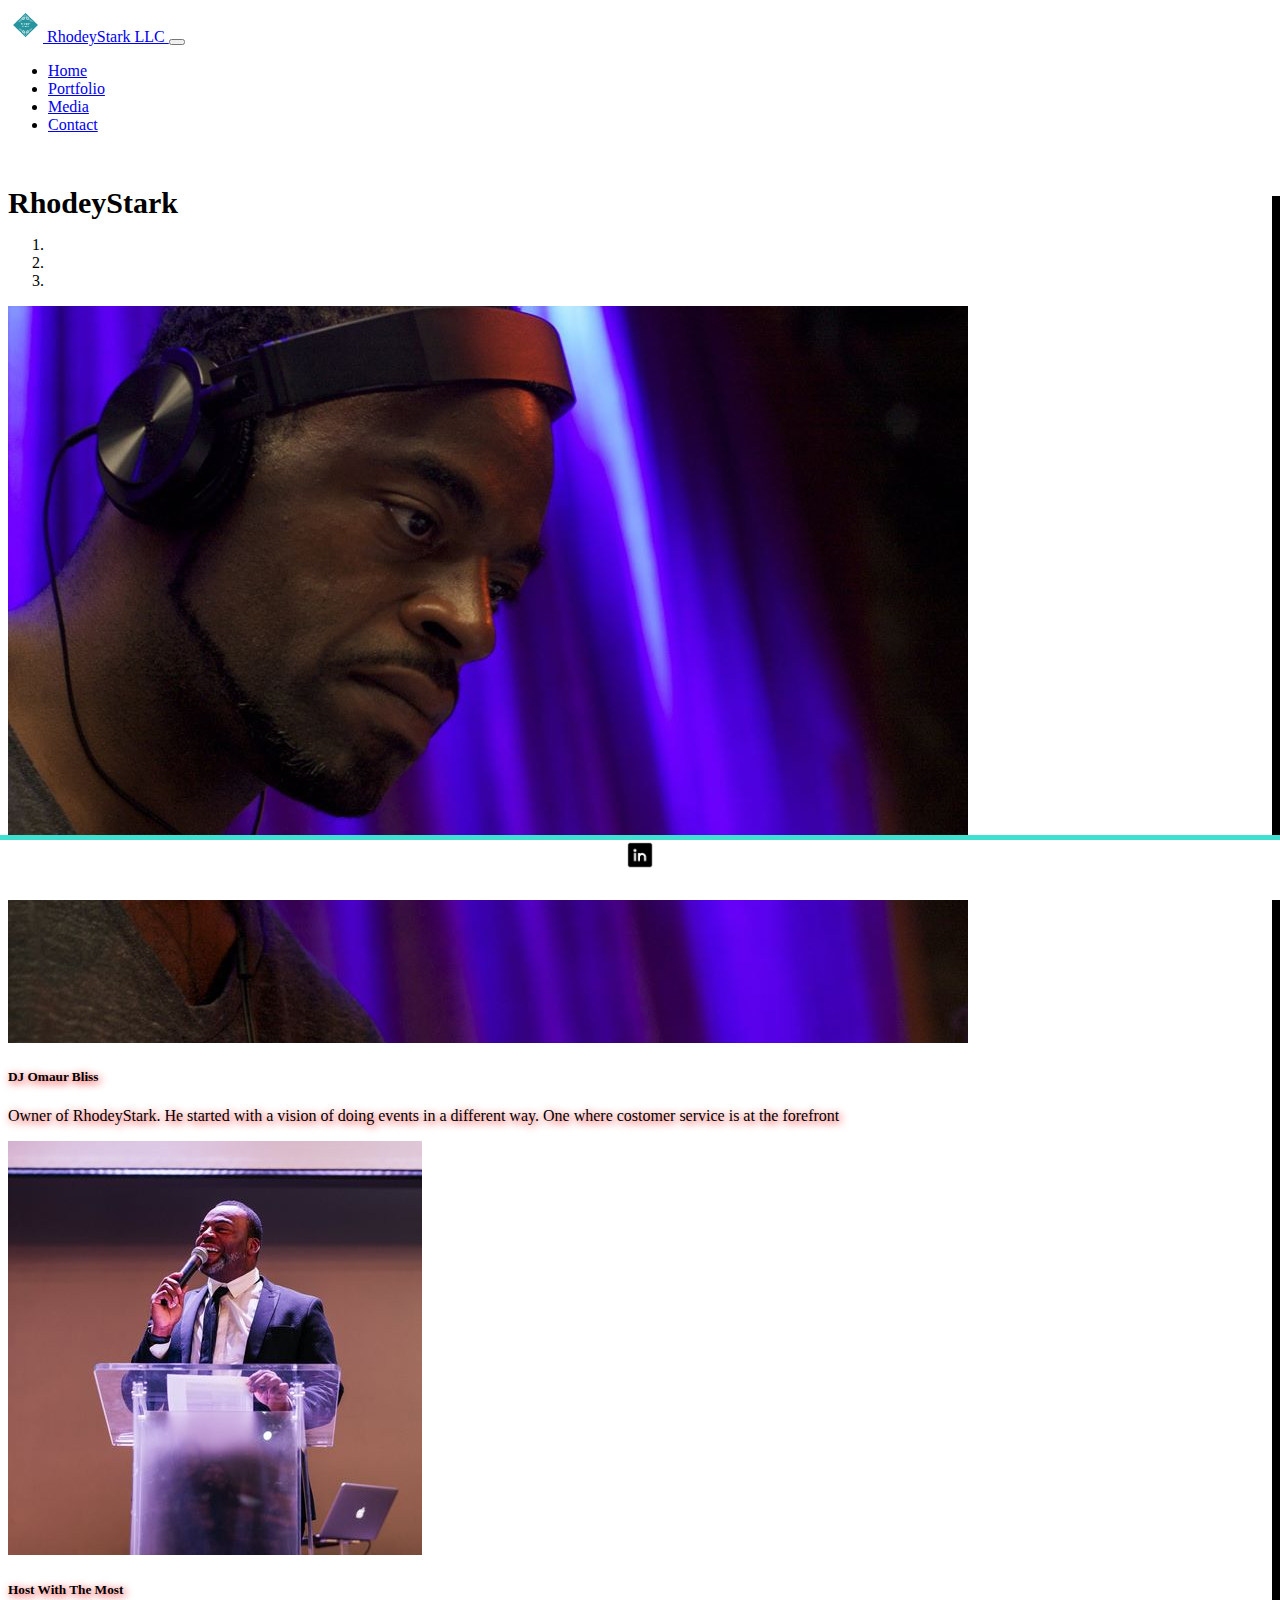
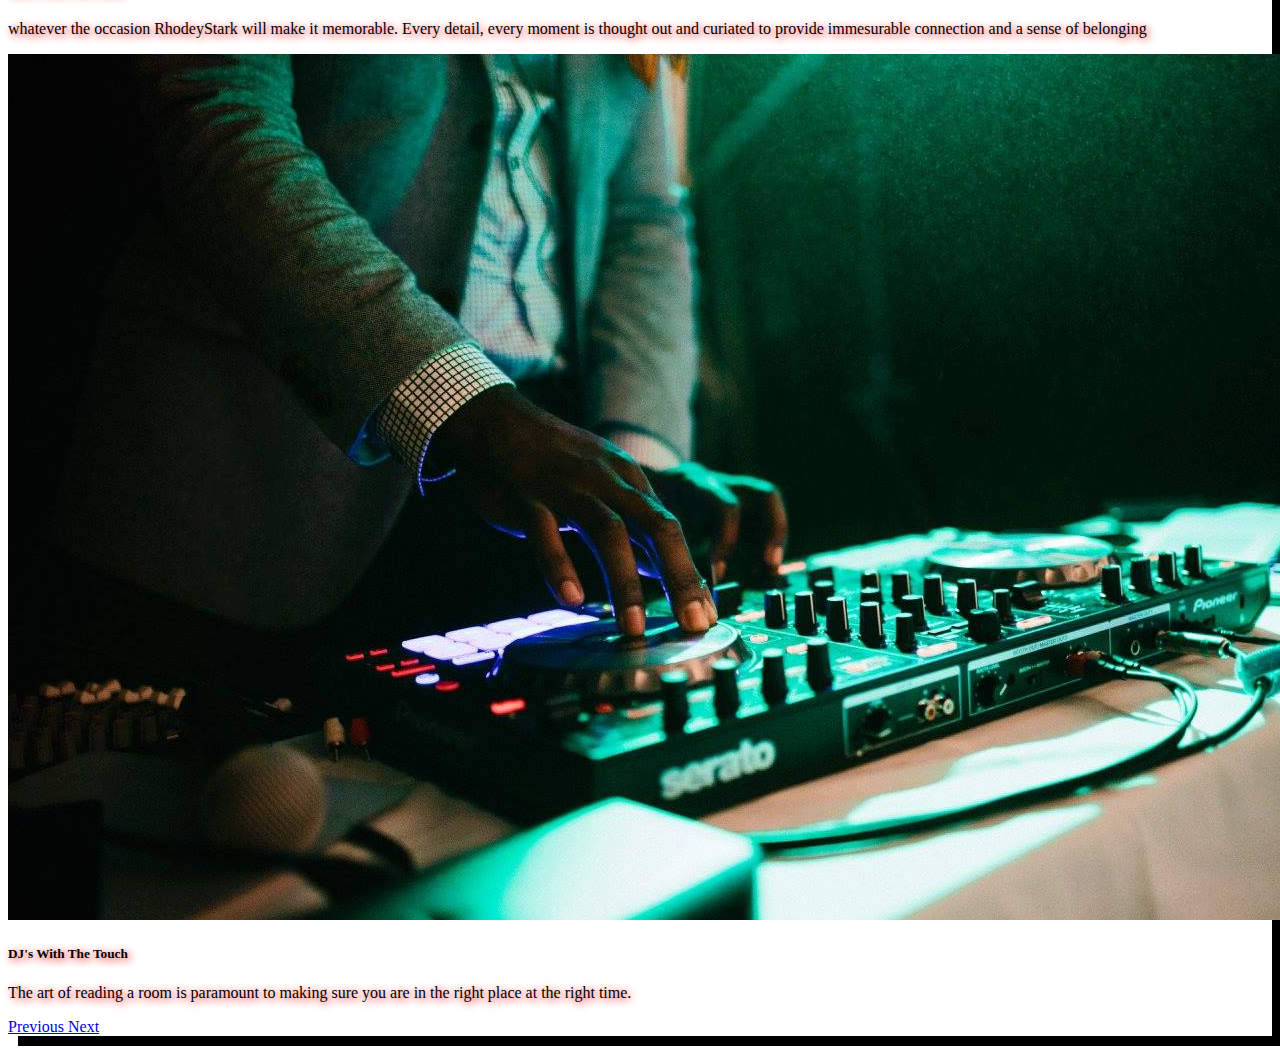
<file: index.html>
<!DOCTYPE html>
<html lang="en">
  <head>
    <meta charset="UTF-8" />
    <meta name="viewport" content="width=device-width, initial-scale=1.0" />
    <title>About Omaur Bliss</title>
    <link
      href="https://cdn.jsdelivr.net/npm/bootstrap@5.0.0-beta1/dist/css/bootstrap.min.css"
      rel="stylesheet"
      integrity="sha384-giJF6kkoqNQ00vy+HMDP7azOuL0xtbfIcaT9wjKHr8RbDVddVHyTfAAsrekwKmP1"
      crossorigin="anonymous"
    />
    <script
      src="https://cdn.jsdelivr.net/npm/bootstrap@5.0.0-beta1/dist/js/bootstrap.bundle.min.js"
      integrity="sha384-ygbV9kiqUc6oa4msXn9868pTtWMgiQaeYH7/t7LECLbyPA2x65Kgf80OJFdroafW"
      crossorigin="anonymous"
    ></script>
    <style>
      h5 {
        text-shadow: 2px 2px 8px #ff0000;
      }

      p {
        text-shadow: 2px 2px 8px #ff0000;
      }
    </style>
    <link rel="stylesheet" href="style.css" />
  </head>
  <!-- Nav Start -->
  <nav class="navbar navbar-expand-lg navbar-light bg-light">
    <div class="container-fluid">
      <a class="navbar-brand" href="index.html">
        <img
          src="./assets/assets/rhodeystarkExlogo1.png"
          alt="Image of RhodeyStark Logo"
          width="35"
          height="34"
          class="d-inline-block align-top"
        />
        RhodeyStark LLC
      </a>
      <button
        class="navbar-toggler"
        type="button"
        data-bs-toggle="collapse"
        data-bs-target="#navbarText"
        aria-controls="navbarText"
        aria-expanded="false"
        aria-label="Toggle navigation"
      >
        <span class="navbar-toggler-icon"></span>
      </button>
      <div class="collapse navbar-collapse" id="navbarText">
        <ul class="navbar-nav me-auto mb-2 mb-lg-0">
          <li class="nav-item">
            <a class="nav-link active" aria-current="page" href="index.html">Home</a>
          </li>
          <li class="nav-item">
            <a class="nav-link" href="portfolio.html">Portfolio</a>
          </li>
          <li class="nav-item">
            <a class="nav-link" href="media.html">Media</a>
          </li>
          <li class="nav-item">
            <a class="nav-link" href="contact.html">Contact</a>
          </li>
        </ul>
        <span class="navbar-text"> </span>
      </div>
    </div>
  </nav>
  <!-- Nav is Finished -->

  <br />
  <br />
  <main class="container col-md-6">
    <div class="row">
      <div class="col-md-12" id="strong">RhodeyStark</div>
    </div>
    <div id="carouselExampleCaptions" class="carousel slide" data-bs-ride="carousel">
      <ol class="carousel-indicators">
        <li data-bs-target="#carouselExampleCaptions" data-bs-slide-to="0" class="active"></li>
        <li data-bs-target="#carouselExampleCaptions" data-bs-slide-to="1"></li>
        <li data-bs-target="#carouselExampleCaptions" data-bs-slide-to="2"></li>
      </ol>
      <div class="carousel-inner">
        <div class="carousel-item active">
          <img src="assets/assets/DJOmaur_Bliss.jpg" class="d-block w-100" alt="..." />
          <div class="carousel-caption d-none d-md-block">
            <h5>DJ Omaur Bliss</h5>
            <p>
              Owner of RhodeyStark. He started with a vision of doing events in a different way. One
              where costomer service is at the forefront
            </p>
          </div>
        </div>
        <div class="carousel-item">
          <img src="assets/assets/DjOmaurBlissHost.jpg" class="d-block w-100" alt="..." />
          <div class="carousel-caption d-none d-md-block">
            <h5>Host With The Most</h5>
            <p>
              whatever the occasion RhodeyStark will make it memorable. Every detail, every moment
              is thought out and curiated to provide immesurable connection and a sense of belonging
            </p>
          </div>
        </div>
        <div class="carousel-item">
          <img src="assets/assets/DJOmaurBlissHands.jpg" class="d-block w-100" alt="..." />
          <div class="carousel-caption d-none d-md-block">
            <h5>DJ's With The Touch</h5>
            <p>
              The art of reading a room is paramount to making sure you are in the right place at
              the right time.
            </p>
          </div>
        </div>
      </div>
      <a
        class="carousel-control-prev"
        href="#carouselExampleCaptions"
        role="button"
        data-bs-slide="prev"
      >
        <span class="carousel-control-prev-icon" aria-hidden="true"></span>
        <span class="visually-hidden">Previous</span>
      </a>
      <a
        class="carousel-control-next"
        href="#carouselExampleCaptions"
        role="button"
        data-bs-slide="next"
      >
        <span class="carousel-control-next-icon" aria-hidden="true"></span>
        <span class="visually-hidden">Next</span>
      </a>
    </div>
  </main>

  <br />
  <footer class="container">
    <div class="row">
      <div class="col-md-6">
        <a class="footer" href="https://www.linkedin.com/in/omaur-bliss-35877b21/">
          <img
            src="./assets/assets/linkedin-icon-png-1.png"
            alt="Omaur Bliss logo"
            width="30"
            height="30"
          />
        </a>
      </div>
    </div>
  </footer>
</html>
</file>
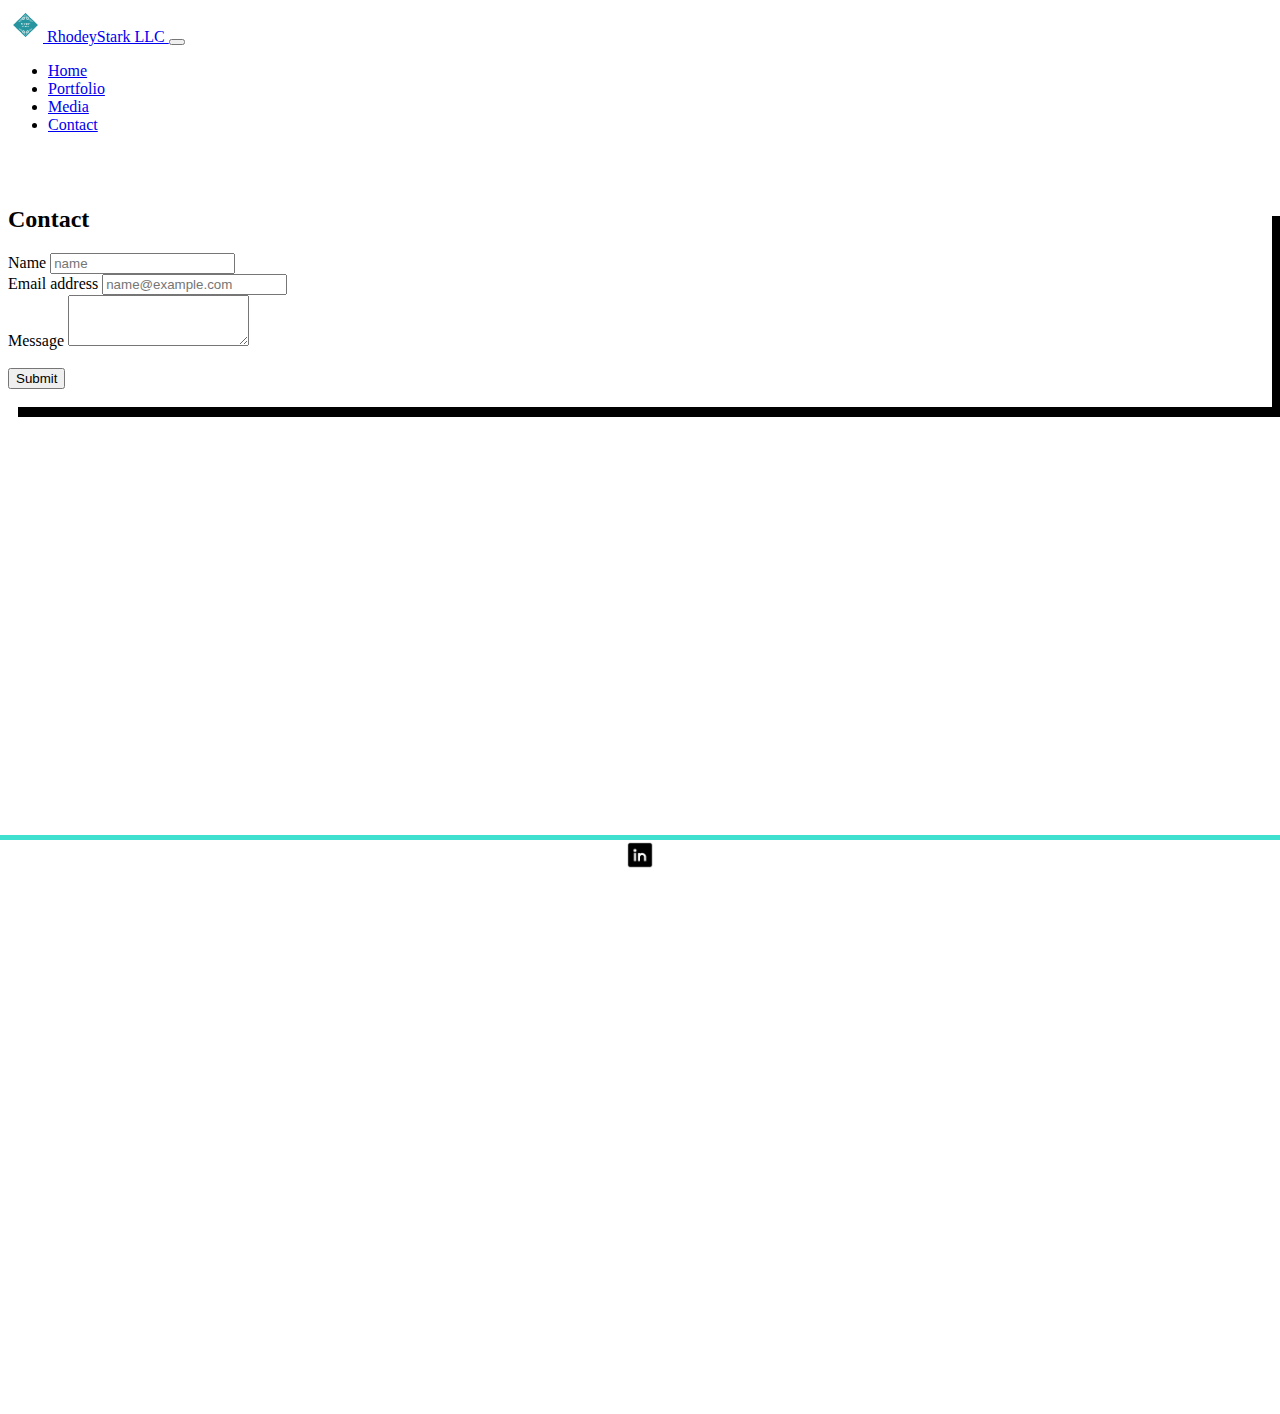
<file: contact.html>
<!DOCTYPE html>
<html lang="en">
  <head>
    <meta charset="UTF-8" />
    <meta name="viewport" content="width=device-width, initial-scale=1.0" />
    <title>About Omaur Bliss</title>
    <link
      href="https://cdn.jsdelivr.net/npm/bootstrap@5.0.0-beta1/dist/css/bootstrap.min.css"
      rel="stylesheet"
      integrity="sha384-giJF6kkoqNQ00vy+HMDP7azOuL0xtbfIcaT9wjKHr8RbDVddVHyTfAAsrekwKmP1"
      crossorigin="anonymous"
    />
    <script
      src="https://cdn.jsdelivr.net/npm/bootstrap@5.0.0-beta1/dist/js/bootstrap.bundle.min.js"
      integrity="sha384-ygbV9kiqUc6oa4msXn9868pTtWMgiQaeYH7/t7LECLbyPA2x65Kgf80OJFdroafW"
      crossorigin="anonymous"
    ></script>
    <link rel="stylesheet" href="style.css" />
  </head>
  <!-- Nav begins -->
  <nav class="navbar navbar-expand-lg navbar-light bg-light">
    <div class="container-fluid">
      <a class="navbar-brand" href="index.html">
        <img
          src="./assets/assets/rhodeystarkExlogo1.png"
          alt="Image of RhodeyStark Logo"
          width="35"
          height="34"
          class="d-inline-block align-top"
        />
        RhodeyStark LLC
      </a>
      <button
        class="navbar-toggler"
        type="button"
        data-bs-toggle="collapse"
        data-bs-target="#navbarText"
        aria-controls="navbarText"
        aria-expanded="false"
        aria-label="Toggle navigation"
      >
        <span class="navbar-toggler-icon"></span>
      </button>
      <div class="collapse navbar-collapse" id="navbarText">
        <ul class="navbar-nav me-auto mb-2 mb-lg-0">
          <li class="nav-item">
            <a class="nav-link active" aria-current="page" href="index.html">Home</a>
          </li>
          <li class="nav-item">
            <a class="nav-link" href="portfolio.html">Portfolio</a>
          </li>
          <li class="nav-item">
            <a class="nav-link" href="media.html">Media</a>
          </li>
          <li class="nav-item">
            <a class="nav-link" href="contact.html">Contact</a>
          </li>
        </ul>
        <span class="navbar-text"> </span>
      </div>
    </div>
  </nav>
  <!-- Nav ends -->
  <br />
  <br />
  <form class="container col-md-4">
    <div class="row"></div>
    <div ></div>
    <div class="col-md-12"></div>
    <div class="col-md-12">
      <h2 class="textcolor">Contact</h2>
    </div>
    <div class="col-md-12">
      <label for="formGroupExampleInput" class="form-label">Name</label>
      <input type="text" class="form-control" id="formGroupExampleInput" placeholder="name" />
    </div>
    <div class="col-md-12">
      <label for="exampleFormControlInput1" class="form-label">Email address</label>
      <input
        type="email"
        class="form-control"
        id="exampleFormControlInput1"
        placeholder="name@example.com"
      />
    </div>
    <div class="col-md-12">
      <label for="exampleFormControlTextarea1" class="form-label">Message</label>
      <textarea class="form-control" id="exampleFormControlTextarea1" rows="3"></textarea>
    </div>
    <br />
    <div class="col-md-12"></div>
    <button type="submit" class="btn btn-primary">Submit</button>
    <br />
    <br />
  </form>

  <footer class="container">
    <div class="row">
      <div class="col-md-6">
        <a class="footer" href="https://www.linkedin.com/in/omaur-bliss-35877b21/">
          <img
            src="./assets/assets/linkedin-icon-png-1.png"
            alt="Omaur Bliss logo"
            width="30"
            height="30"
          />
        </a>
      </div>
    </div>
  </footer>
</html>
</file>
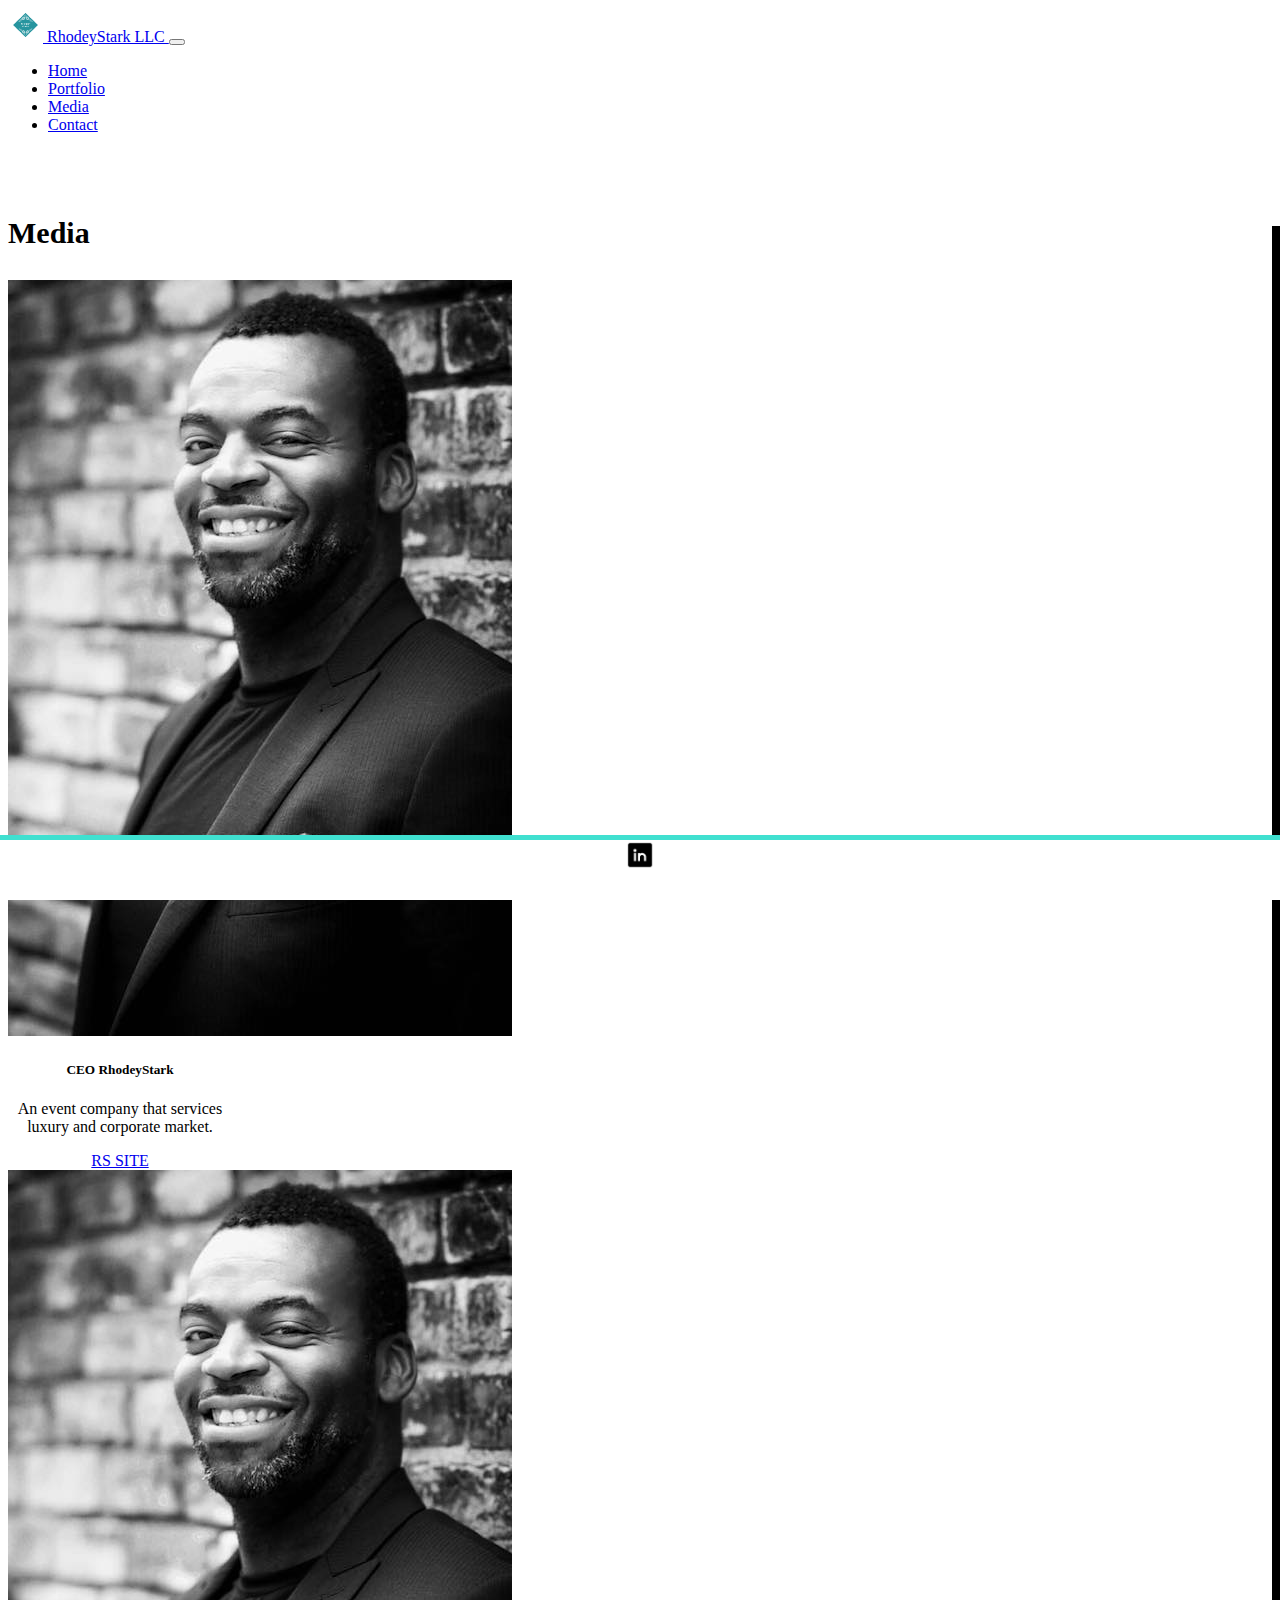
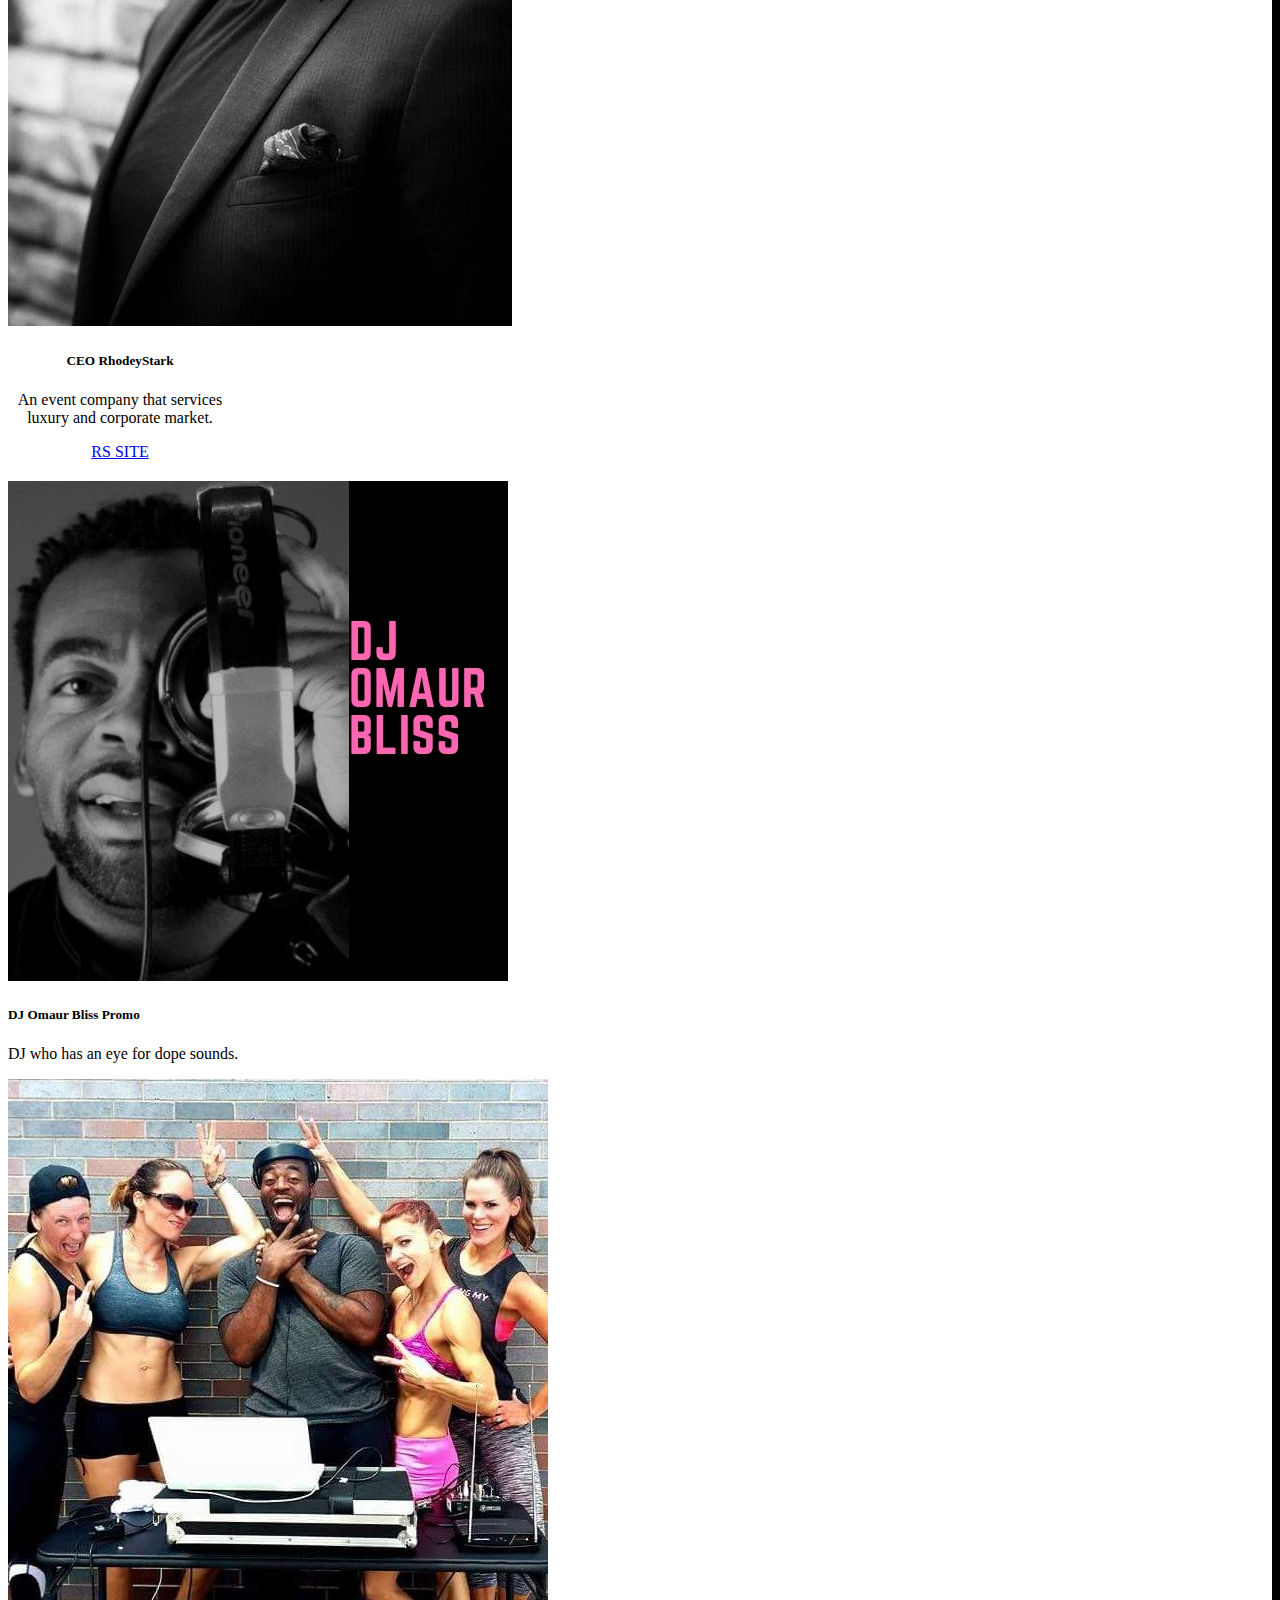
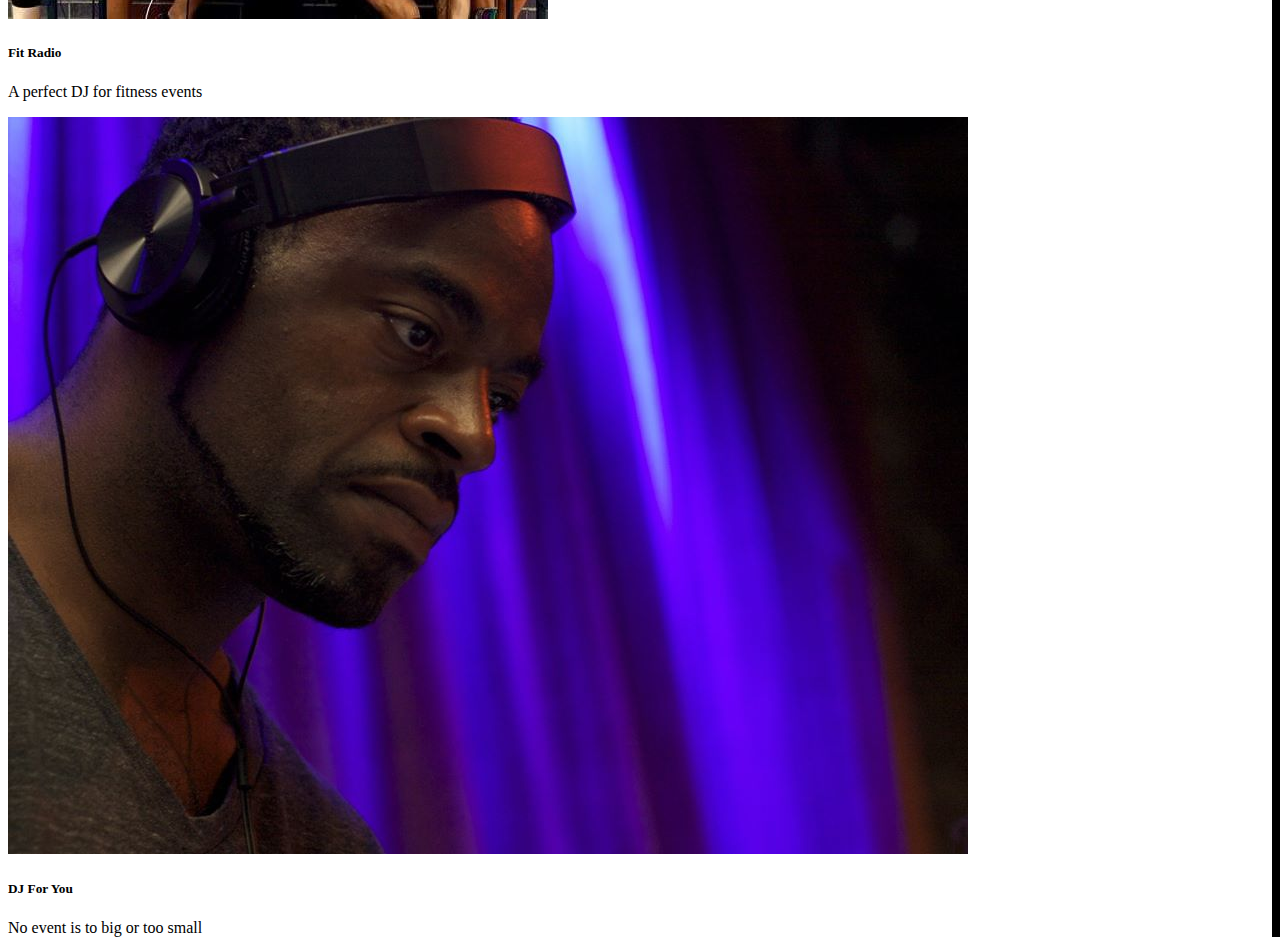
<file: media.html>
<!DOCTYPE html>
<html lang="en">
  <head>
    <meta charset="UTF-8" />
    <meta name="viewport" content="width=device-width, initial-scale=1.0" />
    <title>About Omaur Bliss</title>
    <link
      href="https://cdn.jsdelivr.net/npm/bootstrap@5.0.0-beta1/dist/css/bootstrap.min.css"
      rel="stylesheet"
      integrity="sha384-giJF6kkoqNQ00vy+HMDP7azOuL0xtbfIcaT9wjKHr8RbDVddVHyTfAAsrekwKmP1"
      crossorigin="anonymous"
    />
    <script
      src="https://cdn.jsdelivr.net/npm/bootstrap@5.0.0-beta1/dist/js/bootstrap.bundle.min.js"
      integrity="sha384-ygbV9kiqUc6oa4msXn9868pTtWMgiQaeYH7/t7LECLbyPA2x65Kgf80OJFdroafW"
      crossorigin="anonymous"
    ></script>
    <link rel="stylesheet" href="style.css" />
  </head>
<!-- Nav Begins -->
<nav class="navbar navbar-expand-lg navbar-light bg-light ">
    <div class="container-fluid">
      <a class="navbar-brand" href="index.html">
        <img
          src="./assets/assets/rhodeystarkExlogo1.png"
          alt="Image of RhodeyStark Logo"
          width="35"
          height="34"
          class="d-inline-block align-top"
        />
        RhodeyStark LLC
      </a>
      <button
        class="navbar-toggler"
        type="button"
        data-bs-toggle="collapse"
        data-bs-target="#navbarText"
        aria-controls="navbarText"
        aria-expanded="false"
        aria-label="Toggle navigation"
      >
        <span class="navbar-toggler-icon"></span>
      </button>
      <div class="collapse navbar-collapse" id="navbarText">
        <ul class="navbar-nav me-auto mb-2 mb-lg-0">
          <li class="nav-item">
            <a class="nav-link active" aria-current="page" href="index.html">Home</a>
          </li>
          <li class="nav-item">
            <a class="nav-link" href="portfolio.html">Portfolio</a>
          </li>
          <li class="nav-item">
            <a class="nav-link" href="media.html">Media</a>
          </li>
          <li class="nav-item">
            <a class="nav-link" href="contact.html">Contact</a>
          </li>
        </ul>
        <span class="navbar-text"> </span>
      </div>
    </div>
  </nav>
<!-- Nav ends -->
  <br />
  <br />
  <main class="container col-md-6">
      <div class="row" id="strong">
          <p>Media</p>
      </div>
      <section class="container-fluid portfolio" id="media-align">
      <div class="row">
    <div class="card col-md-6" style="width: 14rem;">
        <img src="assets/assets/DJ Omaur Bliss BW (1).jpg" class="card-img-top" alt="...">
        <div class="card-body">
          <h5 class="card-title">CEO RhodeyStark</h5>
          <p class="card-text">An event company that services luxury and corporate
              market.</p>
          <a href="https://www.rhodeystark.com/" class="btn btn-primary">RS SITE</a>
        </div>
      </div>
      <div class="card col-md-6" style="width: 14rem;">
        <img src="assets/assets/DJ Omaur Bliss BW (1).jpg" class="card-img-top" alt="...">
        <div class="card-body">
          <h5 class="card-title">CEO RhodeyStark</h5>
          <p class="card-text">An event company that services luxury and corporate
              market.</p>
          <a href="https://www.rhodeystark.com/" class="btn btn-primary">RS SITE</a>
        </div>
      </div>
        </div>
    </section>
      <div class="col">
        <div class="card">
          <img src="assets/assets/DJOmaurBlissPromo1.jpg" class="card-img-top" alt="...">
          <div class="card-body">
            <h5 class="card-title">DJ Omaur Bliss Promo</h5>
            <p class="card-text">DJ who has an eye for dope sounds.</p>
          </div>
        </div>
      </div>
      <div class="col">
        <div class="card">
          <img src="assets/assets/DJOmaurBlisswalkerfitness.jpg" class="card-img-top" alt="...">
          <div class="card-body">
            <h5 class="card-title">Fit Radio</h5>
            <p class="card-text">A perfect DJ for fitness events </p>
          </div>
        </div>
      </div>
      <div class="col">
        <div class="card">
          <img src="assets/assets/DJOmaur_Bliss.jpg" class="card-img-top" alt="...">
          <div class="card-body">
            <h5 class="card-title">DJ For You</h5>
            <p class="card-text">No event is to big or too small</p>
          </div>
        </div>
      </div>
    </div>
  </main>
  <footer class="container">
    <div class="row">
      <div class="col-md-6">
        <a class="footer" href="https://www.linkedin.com/in/omaur-bliss-35877b21/">
          <img
            src="./assets/assets/linkedin-icon-png-1.png"
            alt="Omaur Bliss logo"
            width="30"
            height="30"
          />
        </a>
      </div>
    </div>
  </footer>
</html>
</file>
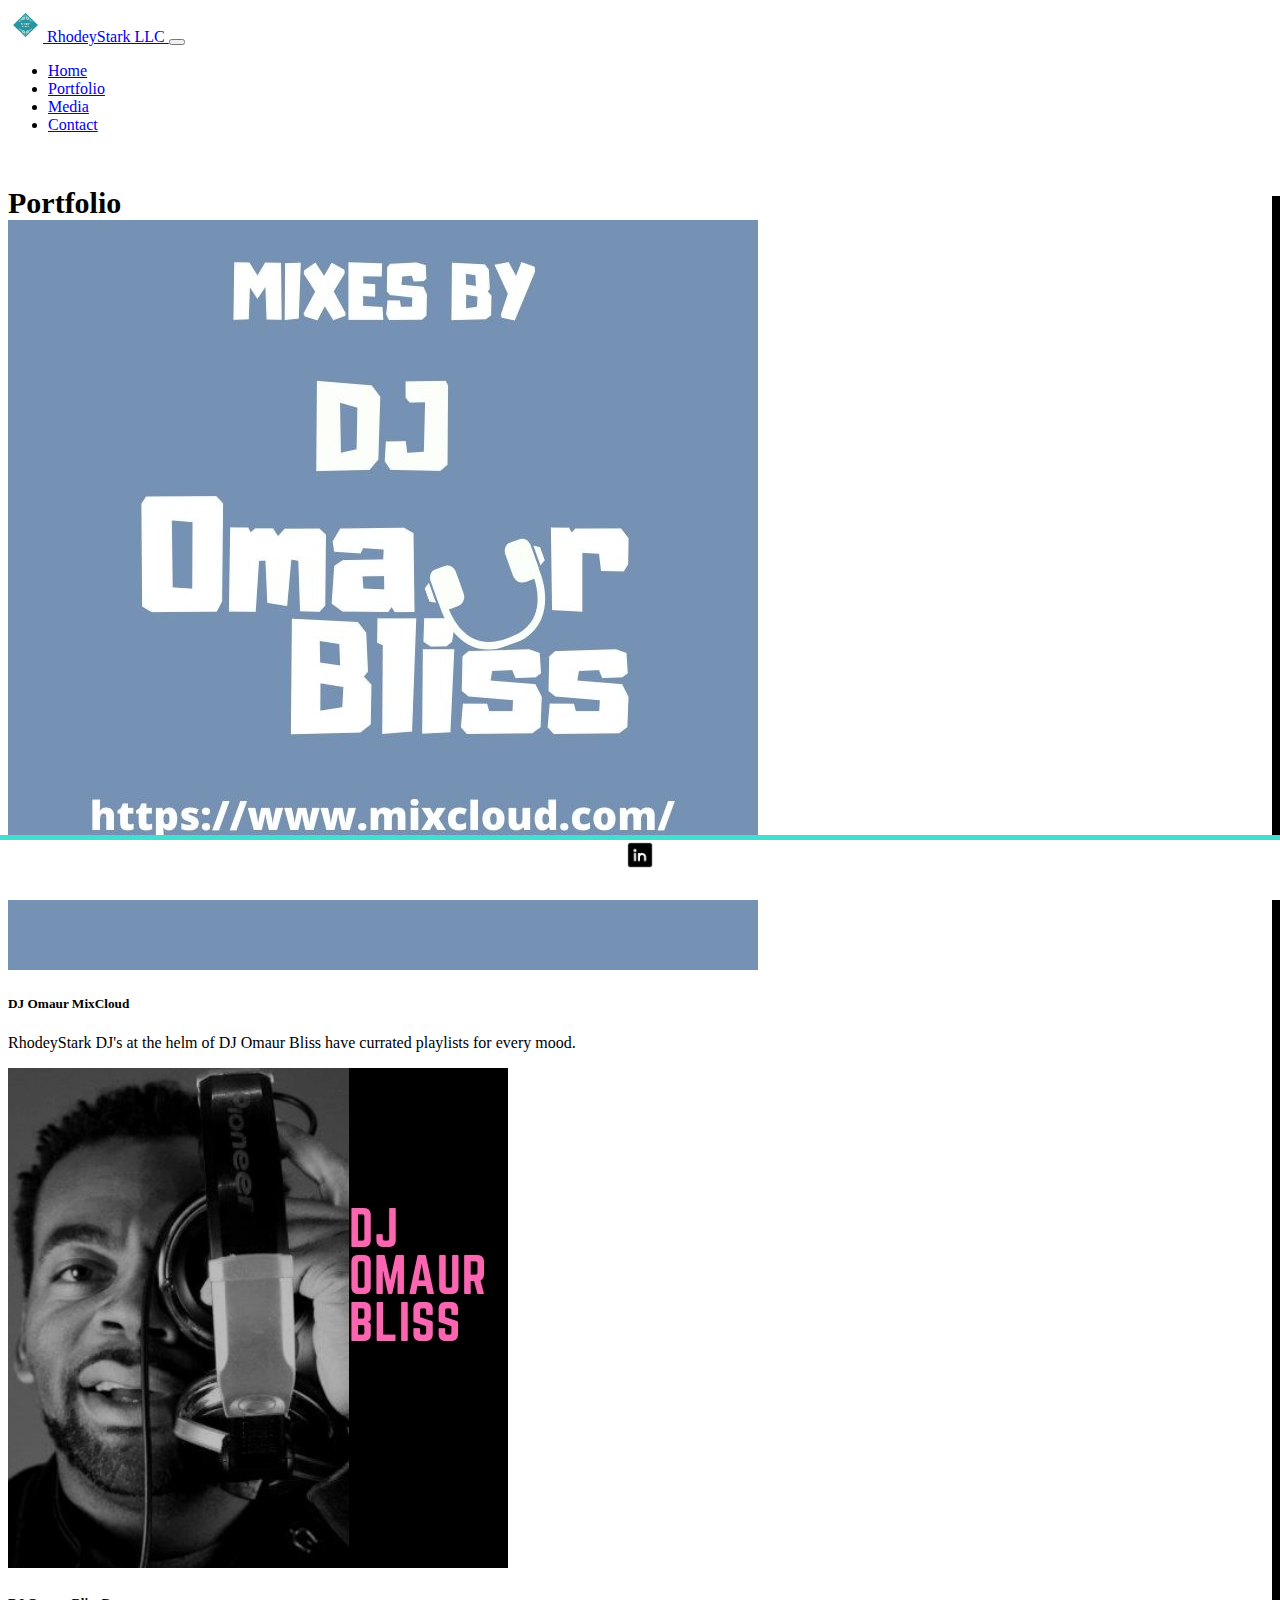
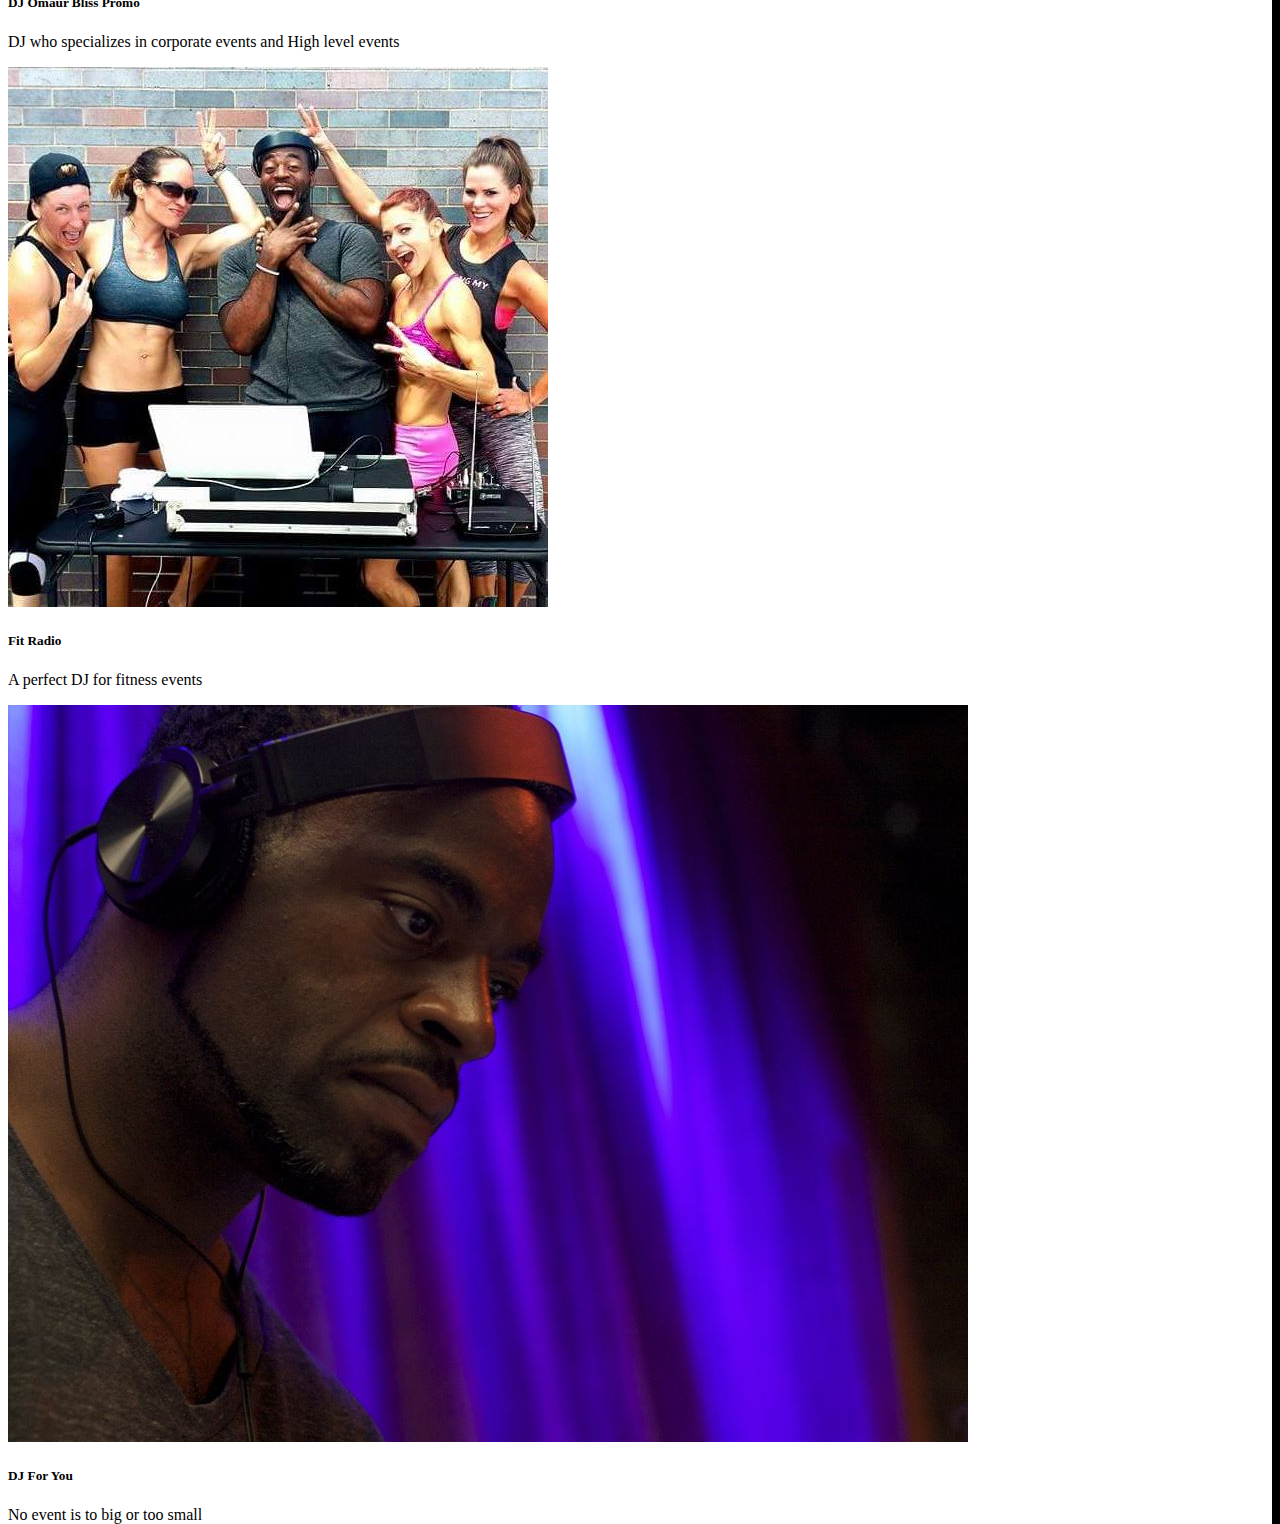
<file: portfolio.html>
<!DOCTYPE html>
<html lang="en">
  <head>
    <meta charset="UTF-8" />
    <meta name="viewport" content="width=device-width, initial-scale=1.0" />
    <title>About Omaur Bliss</title>
    <link
      href="https://cdn.jsdelivr.net/npm/bootstrap@5.0.0-beta1/dist/css/bootstrap.min.css"
      rel="stylesheet"
      integrity="sha384-giJF6kkoqNQ00vy+HMDP7azOuL0xtbfIcaT9wjKHr8RbDVddVHyTfAAsrekwKmP1"
      crossorigin="anonymous"
    />
    <script
      src="https://cdn.jsdelivr.net/npm/bootstrap@5.0.0-beta1/dist/js/bootstrap.bundle.min.js"
      integrity="sha384-ygbV9kiqUc6oa4msXn9868pTtWMgiQaeYH7/t7LECLbyPA2x65Kgf80OJFdroafW"
      crossorigin="anonymous"
    ></script>
    <link rel="stylesheet" href="style.css" />
  </head>
  <!-- Nav Begins -->
  <nav class="navbar navbar-expand-lg navbar-light bg-light">
    <div class="container-fluid">
      <a class="navbar-brand" href="index.html">
        <img
          src="./assets/assets/rhodeystarkExlogo1.png"
          alt="Image of RhodeyStark Logo"
          width="35"
          height="34"
          class="d-inline-block align-top"
        />
        RhodeyStark LLC
      </a>
      <button
        class="navbar-toggler"
        type="button"
        data-bs-toggle="collapse"
        data-bs-target="#navbarText"
        aria-controls="navbarText"
        aria-expanded="false"
        aria-label="Toggle navigation"
      >
        <span class="navbar-toggler-icon"></span>
      </button>
      <div class="collapse navbar-collapse" id="navbarText">
        <ul class="navbar-nav me-auto mb-2 mb-lg-0">
          <li class="nav-item">
            <a class="nav-link active" aria-current="page" href="index.html">Home</a>
          </li>
          <li class="nav-item">
            <a class="nav-link" href="portfolio.html">Portfolio</a>
          </li>
          <li class="nav-item">
            <a class="nav-link" href="media.html">Media</a>
          </li>
          <li class="nav-item">
            <a class="nav-link" href="contact.html">Contact</a>
          </li>
        </ul>
        <span class="navbar-text"> </span>
      </div>
    </div>
  </nav>
  <!-- Nav ends -->
  <br />
  <br />
  <main class="container col-md-6">
    <div class="col-md-12" id="strong">Portfolio</div>
    <div class="row row-cols-1 row-cols-md-2 g-4">
      <div class="col">
        <div class="card">
          <img src="assets/assets/DJOmaurBlissmixcloud.jpg" class="card-img-top" alt="..." />
          <div class="card-body">
            <h5 class="card-title">DJ Omaur MixCloud</h5>
            <p class="card-text">
              RhodeyStark DJ's at the helm of DJ Omaur Bliss have currated playlists for every mood.
            </p>
          </div>
        </div>
      </div>
      <div class="col">
        <div class="card">
          <img src="assets/assets/DJOmaurBlissPromo1.jpg" class="card-img-top" alt="..." />
          <div class="card-body">
            <h5 class="card-title">DJ Omaur Bliss Promo</h5>
            <p class="card-text">DJ who specializes in corporate events and High level events</p>
          </div>
        </div>
      </div>
      <div class="col">
        <div class="card">
          <img src="assets/assets/DJOmaurBlisswalkerfitness.jpg" class="card-img-top" alt="..." />
          <div class="card-body">
            <h5 class="card-title">Fit Radio</h5>
            <p class="card-text">A perfect DJ for fitness events</p>
          </div>
        </div>
      </div>
      <div class="col">
        <div class="card">
          <img src="assets/assets/DJOmaur_Bliss.jpg" class="card-img-top" alt="..." />
          <div class="card-body">
            <h5 class="card-title">DJ For You</h5>
            <p class="card-text">No event is to big or too small</p>
          </div>
        </div>
      </div>
    </div>
  </main>
  <footer class="container">
    <div class="row">
      <div class="col-md-6">
        <a class="footer" href="https://www.linkedin.com/in/omaur-bliss-35877b21/">
          <img
            src="./assets/assets/linkedin-icon-png-1.png"
            alt="Omaur Bliss logo"
            width="30"
            height="30"
          />
        </a>
      </div>
    </div>
  </footer>
</html>
</file>
<file: style.css>
#strong {
  font-weight: bold;
  font-size: 30px;
}

/* #border {
  border: 5px solid black;
  margin-top: 20px
 
} */
.nav-border{
  border-bottom: 2px turquoise;
}
body,
html {
  height: 125%;
    /* The image used */
    background-image: url("https://theloon.com/wp-content/uploads/2018/12/glitter.jpg");
    /* Center and scale the image nicely */
    background-position: center;
    background-repeat: no-repeat;
    background-size: cover;
    
}
/* Portfolio text */
.text {
  font-weight: bold;
  text-align: left;
  margin-top: 20px;
}
#media-align {
  margin-left:px;
}
form {
  background-color: white;
}

main {
background-color: white;
  
}
.portfolio {
  text-align: center;
  margin-bottom: 20px;
  
}
.container {
  box-shadow: 10px 10px black;
}
/* Margin for bottom of page */
.margin {
  margin-top: 20px;
  margin-bottom: 20px;
}

.footer {
  position: fixed;
  left: 0;
  bottom: 0;
  width: 100%;
  background-color: white;
  height: 60px;
  border-top-width: 5px;
  border-top-style: solid;
  border-top-color: turquoise;
  text-align: center;
}


.fa:hover {
    opacity: 0.7;
}
.fa-linkedin {
  background: #007bb5;
  color: white;
}
.float {
  float: right;

}
</file>
